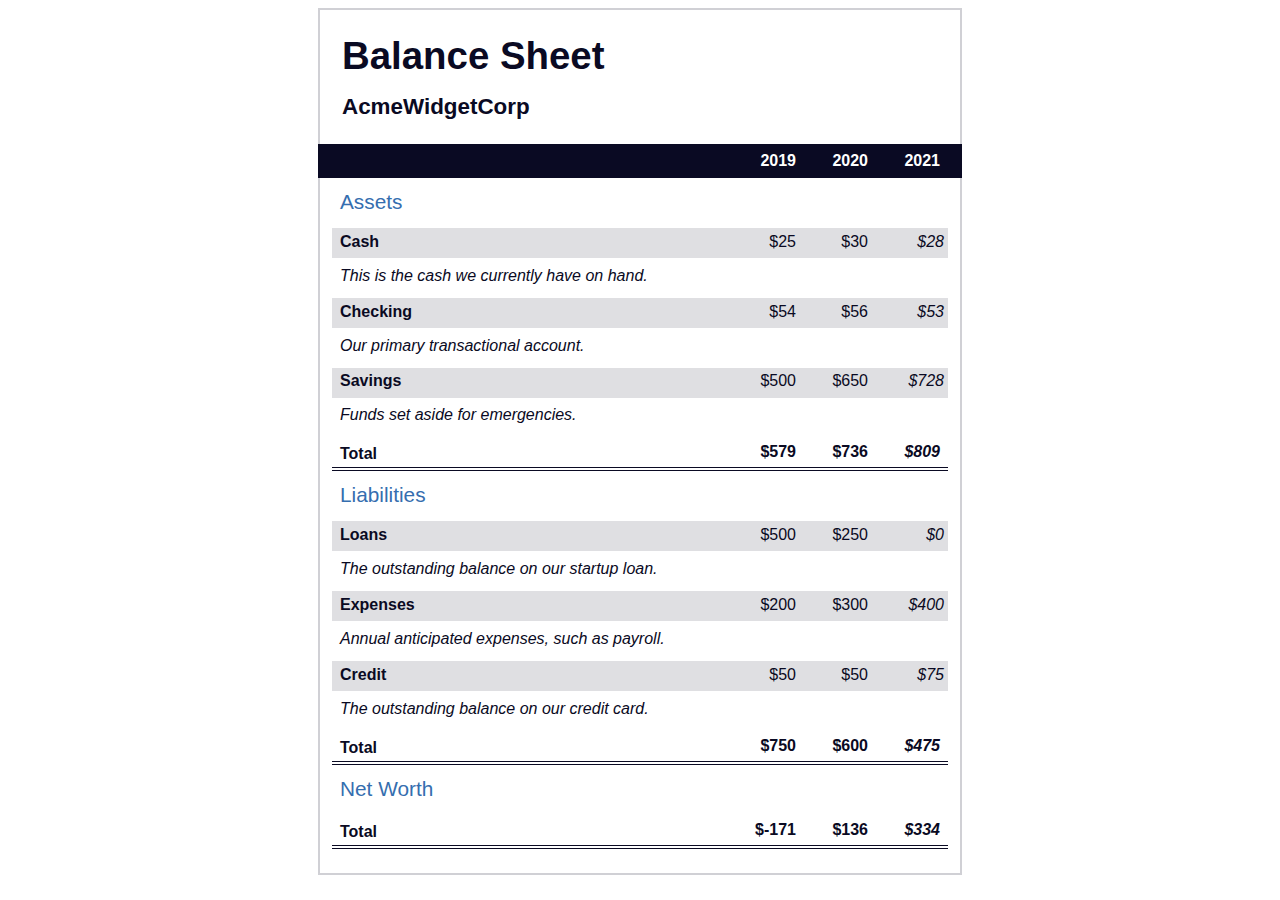
<file: Balance Sheet/index.html>
<!DOCTYPE html>
<html lang="en">
  <head>
    <meta charset="UTF-8">
    <meta name="viewport" content="width=device-width, initial-scale=1.0">
    <title>Balance Sheet</title>
    <link rel="stylesheet" href="./styles.css">
  </head>
  <body>
    <main>
      <section>
        <h1>
          <span class="flex">
            <span>AcmeWidgetCorp</span>
            <span>Balance Sheet</span>
          </span>
        </h1>
        <div id="years" aria-hidden="true">
          <span class="year">2019</span>
          <span class="year">2020</span>
          <span class="year">2021</span>
        </div>
        <div class="table-wrap">
          <table>
            <caption>Assets</caption>
            <thead>
              <tr>
                <td></td>
                <th><span class="sr-only year">2019</span></th>
                <th><span class="sr-only year">2020</span></th>
                <th class="current"><span class="sr-only year">2021</span></th>
              </tr>
            </thead>
            <tbody>
              <tr class="data">
                <th>Cash <span class="description">This is the cash we currently have on hand.</span></th>
                <td>$25</td>
                <td>$30</td>
                <td class="current">$28</td>
              </tr>
              <tr class="data">
                <th>Checking <span class="description">Our primary transactional account.</span></th>
                <td>$54</td>
                <td>$56</td>
                <td class="current">$53</td>
              </tr>
              <tr class="data">
                <th>Savings <span class="description">Funds set aside for emergencies.</span></th>
                <td>$500</td>
                <td>$650</td>
                <td class="current">$728</td>
              </tr>
              <tr class="total">
                <th>Total <span class="sr-only">Assets</span></th>
                <td>$579</td>
                <td>$736</td>
                <td class="current">$809</td>
              </tr>
            </tbody>
          </table>
          <table>
            <caption>Liabilities</caption>
            <thead>
              <tr>
              <td></td>
              <th><span class="sr-only">2019</span></th>
              <th><span class="sr-only">2020</span></th>
              <th><span class="sr-only">2021</span></th>
              </tr>
            </thead>
            <tbody>
              <tr class="data">
                <th>Loans <span class="description">The outstanding balance on our startup loan.</span></th>
                <td>$500</td>
                <td>$250</td>
                <td class="current">$0</td>
              </tr>
              <tr class="data">
                <th>Expenses <span class="description">Annual anticipated expenses, such as payroll.</span></th>
                <td>$200</td>
                <td>$300</td>
                <td class="current">$400</td>
              </tr>
              <tr class="data">
                <th>Credit <span class="description">The outstanding balance on our credit card.</span></th>
                <td>$50</td>
                <td>$50</td>
                <td class="current">$75</td>
              </tr>
              <tr class="total">
                <th>Total <span class="sr-only">Liabilities</span></th>
                <td>$750</td>
                <td>$600</td>
                <td class="current">$475</td>
              </tr>
            </tbody>
          </table>
          <table>
            <caption>Net Worth</caption>
            <thead>
              <tr>
              <td></td>
              <th><span class="sr-only">2019</span></th>
              <th><span class="sr-only">2020</span></th>
              <th><span class="sr-only">2021</span></th>
              </tr>
            </thead>
            <tbody>
              <tr class="total">
                <th>Total <span class="sr-only">Net Worth</span></th>
                <td>$-171</td>
                <td>$136</td>
                <td class="current">$334</td>
              </tr>
            </tbody>
          </table>
        </div>
      </section>
    </main>
  </body>
</html>
</file>
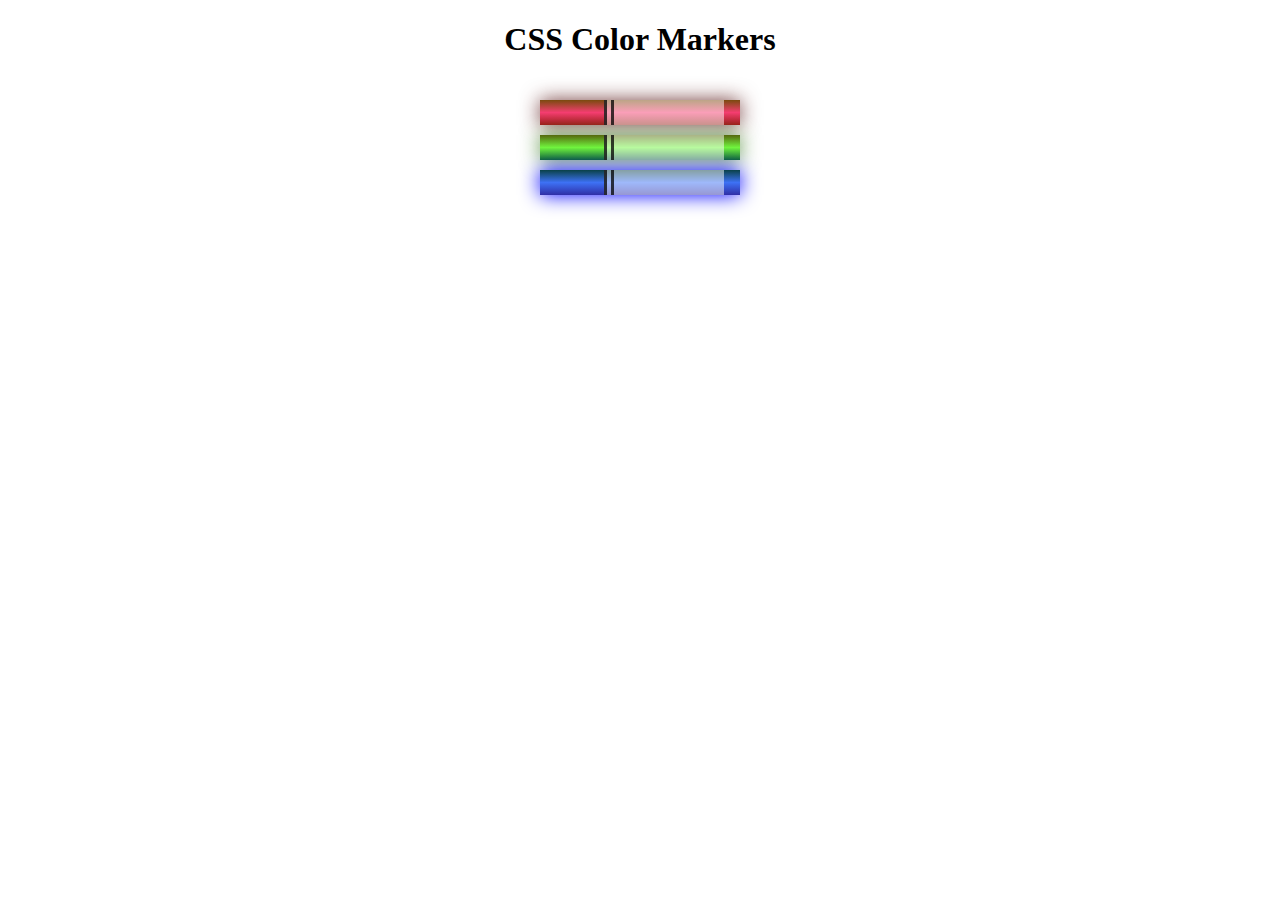
<file: Colored Marksers/index.html>
<!DOCTYPE html>
<html lang="en">
  <head>
    <meta charset="utf-8">
    <meta name="viewport" content="width=device-width, initial-scale=1.0">
    <title>Colored Markers</title>
    <link rel="stylesheet" href="styles.css">
  </head>
  <body>
    <h1>CSS Color Markers</h1>
    <div class="container">
      <div class="marker red">
        <div class="cap"></div>
        <div class="sleeve"></div>
      </div>
      <div class="marker green">
        <div class="cap"></div>
        <div class="sleeve"></div>
      </div>
      <div class="marker blue">
        <div class="cap"></div>
        <div class="sleeve"></div>
      </div>
    </div>
  </body>
</html>
</file>
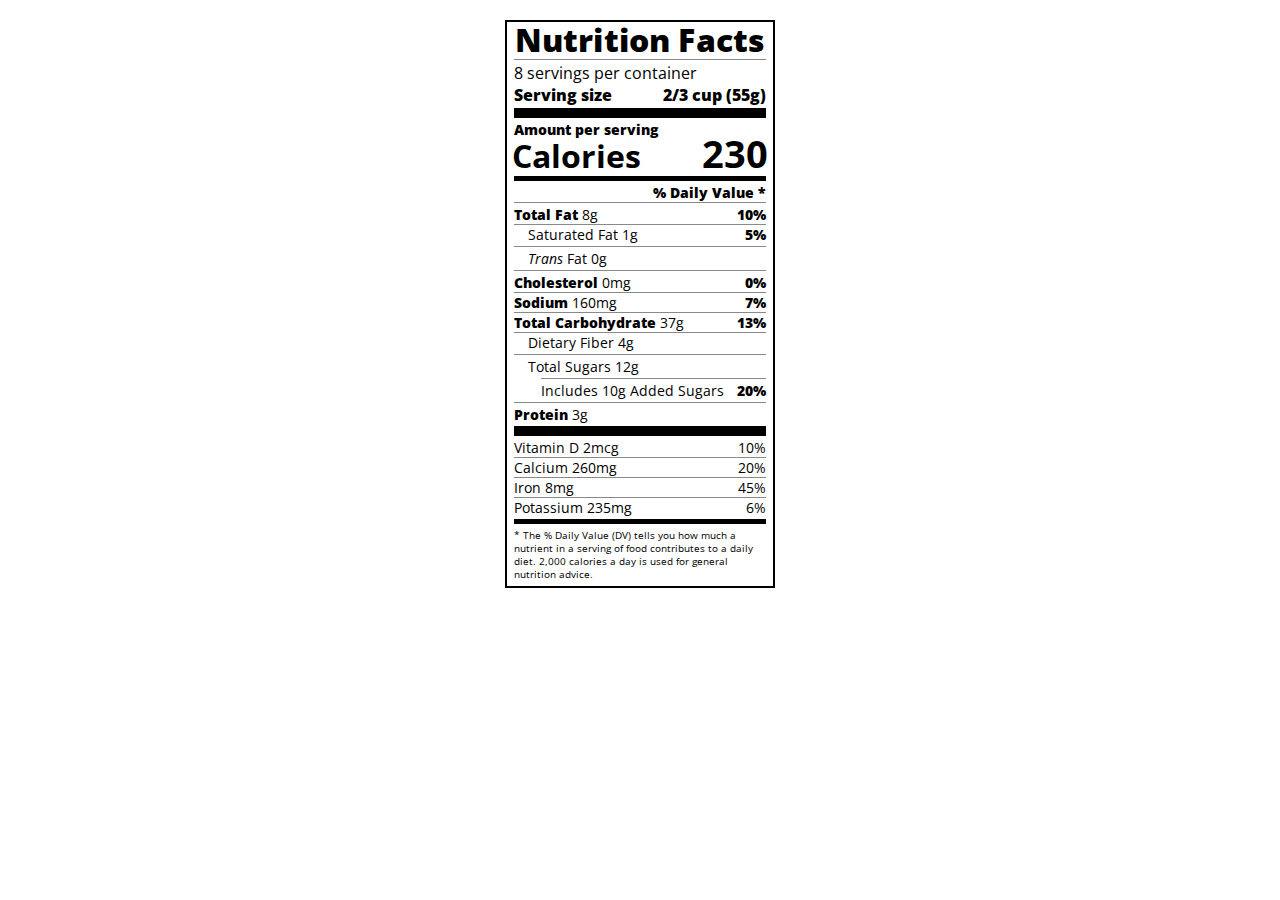
<file: Nutrition Label/index.html>
<!DOCTYPE html>
<html lang="en">
  <head>
    <meta charset="UTF-8">
    <title>Nutrition Label</title>
    <link href="https://fonts.googleapis.com/css?family=Open+Sans:400,700,800" rel="stylesheet">
    <link href="./styles.css" rel="stylesheet">
  </head>
  <body>
    <div class="label">
      <header>
        <h1 class="bold">Nutrition Facts</h1>
        <div class="divider"></div>
        <p>8 servings per container</p>
        <p class="bold">Serving size <span class="right">2/3 cup (55g)</span></p>
      </header>
      <div class="divider lg"></div>
      <div class="calories-info">
        <p class="bold sm-text">Amount per serving</p>
        <h1>Calories <span class="right">230</span></h1>
      </div>
      <div class="divider md"></div>
      <div class="daily-value sm-text">
        <p class="right bold no-divider">% Daily Value *</p>
        <div class="divider"></div>
        <p><span class="bold">Total Fat</span> 8g <span class="bold right">10%</span></p>
        <p class="indent no-divider">Saturated Fat 1g <span class="bold right">5%</span></p>
        <div class="divider"></div>
        <p class="indent no-divider"><i>Trans</i> Fat 0g</p>
        <div class="divider"></div>
        <p><span class="bold">Cholesterol</span> 0mg <span class="right bold">0%</span></p>
        <p><span class="bold">Sodium</span> 160mg <span class="right bold">7%</span></p>
        <p><span class="bold">Total Carbohydrate</span> 37g <span class="right bold">13%</span></p>
        <p class="indent no-divider">Dietary Fiber 4g</p>
        <div class="divider"></div>
        <p class="indent no-divider">Total Sugars 12g</p>
        <div class="divider dbl-indent"></div>
        <p class="dbl-indent no-divider">Includes 10g Added Sugars <span class="right bold">20%</span>
        <div class="divider"></div>
        <p class="no-divider"><span class="bold">Protein</span> 3g</p>
        <div class="divider lg"></div>
        <p>Vitamin D 2mcg <span class="right">10%</span></p>
        <p>Calcium 260mg <span class="right">20%</span></p>
        <p>Iron 8mg <span class="right">45%</span></p>
        <p class="no-divider">Potassium 235mg <span class="right">6%</span></p>
      </div>
      <div class="divider md"></div>
      <p class="note">* The % Daily Value (DV) tells you how much a nutrient in a serving of food contributes to a daily diet. 2,000 calories a day is used for general nutrition advice.</p>
    </div>
  </body>
</html>
</file>
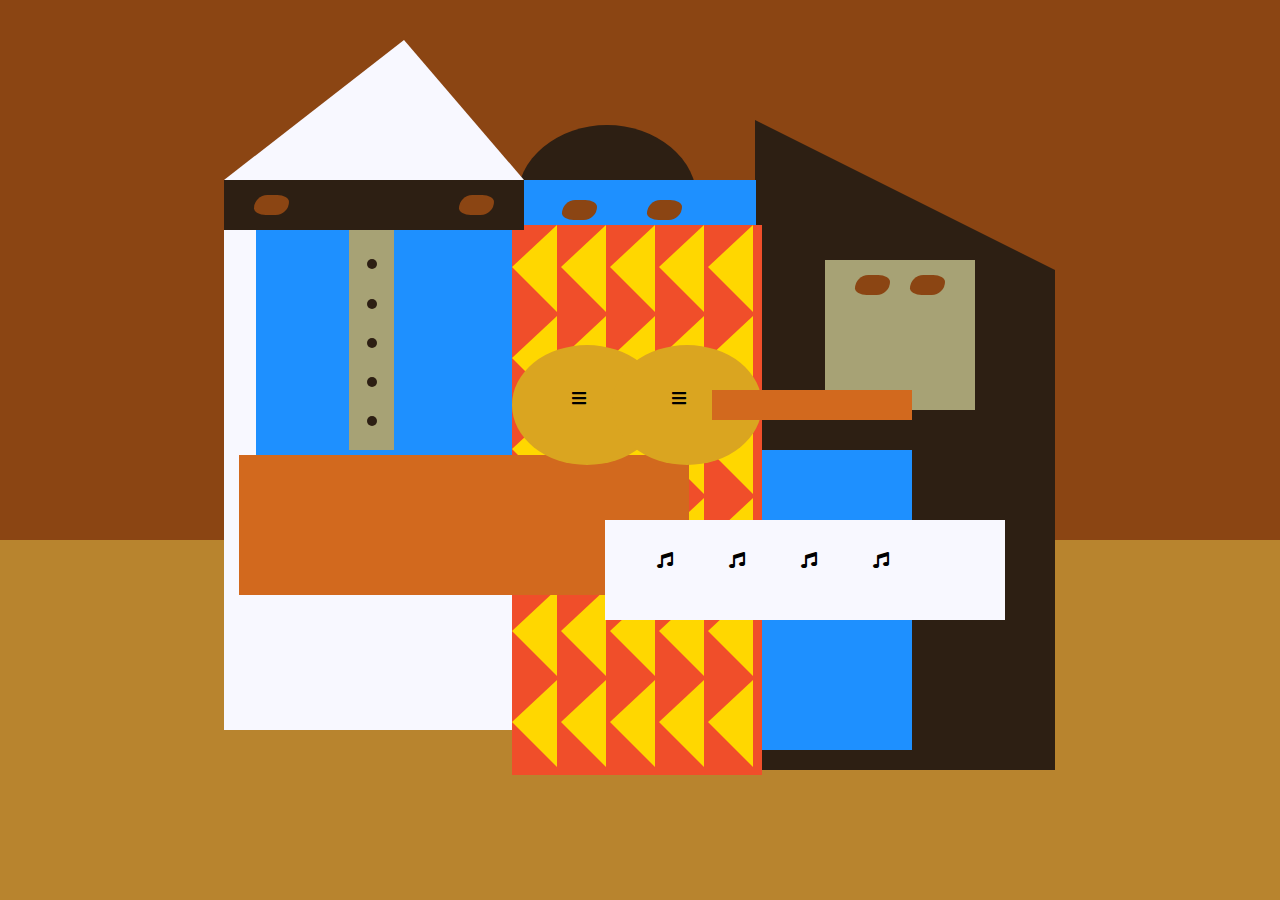
<file: Picasso Painting/index.html>
<!DOCTYPE html>
<html lang="en">
  <head>
    <meta charset="utf-8">
    <title>Picasso Painting</title>
    <link rel="stylesheet" href="./styles.css" />
    <link rel="stylesheet" href="https://use.fontawesome.com/releases/v5.8.2/css/all.css">
  </head>
  <body>
    <div id="back-wall"></div>
    <div class="characters">
      <div id="offwhite-character">
        <div id="white-hat"></div>
        <div id="black-mask">
          <div class="eyes left"></div>
          <div class="eyes right"></div>
        </div>
        <div id="gray-instrument">
          <div class="black-dot"></div>
          <div class="black-dot"></div>
          <div class="black-dot"></div>
          <div class="black-dot"></div>
          <div class="black-dot"></div>
        </div>
        <div id="tan-table"></div>
      </div>
      <div id="black-character">
        <div id="black-hat"></div>
        <div id="gray-mask">
          <div class="eyes left"></div>
          <div class="eyes right"></div>
        </div>
        <div id="white-paper">
          <i class="fas fa-music"></i>
          <i class="fas fa-music"></i>
          <i class="fas fa-music"></i>
          <i class="fas fa-music"></i>
        </div>
      </div>
      <div class="blue" id="blue-left"></div>
      <div class="blue" id="blue-right"></div>
      <div id="orange-character">
        <div id="black-round-hat"></div>
        <div id="eyes-div">
          <div class="eyes left"></div>
          <div class="eyes right"></div>
        </div>
        <div id="triangles">
          <div class="triangle"></div>
          <div class="triangle"></div>
          <div class="triangle"></div>
          <div class="triangle"></div>
          <div class="triangle"></div>
          <div class="triangle"></div>
          <div class="triangle"></div>
          <div class="triangle"></div>
          <div class="triangle"></div>
          <div class="triangle"></div>
          <div class="triangle"></div>
          <div class="triangle"></div>
          <div class="triangle"></div>
          <div class="triangle"></div>
          <div class="triangle"></div>
          <div class="triangle"></div>
          <div class="triangle"></div>
          <div class="triangle"></div>
          <div class="triangle"></div>
          <div class="triangle"></div>
          <div class="triangle"></div>
          <div class="triangle"></div>
          <div class="triangle"></div>
          <div class="triangle"></div>
          <div class="triangle"></div>
          <div class="triangle"></div>
          <div class="triangle"></div>
          <div class="triangle"></div>
          <div class="triangle"></div>
          <div class="triangle"></div>
        </div>
        <div id="guitar">
          <div class="guitar" id="guitar-left">
            <i class="fas fa-bars"></i>
          </div>
          <div class="guitar" id="guitar-right">
            <i class="fas fa-bars"></i>
          </div>
          <div id="guitar-neck"></div>
        </div>
      </div>
    </div>
  </body>
</html>
</file>
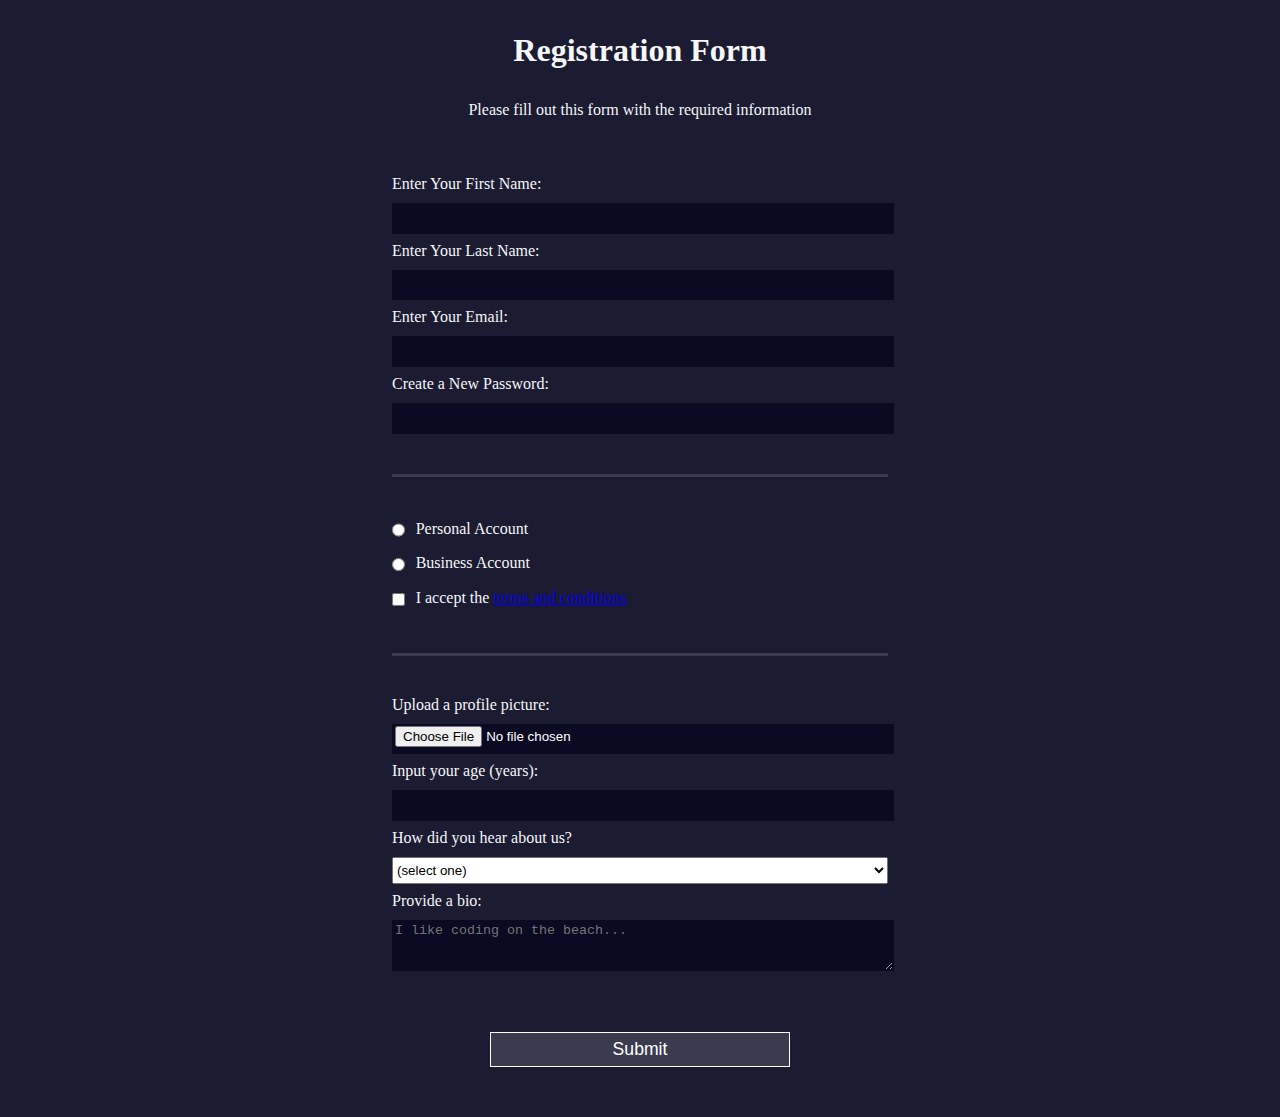
<file: Registration Form/index.html>
<!DOCTYPE html>
<html lang="en">
  <head>
    <meta charset="UTF-8">
    <title>Registration Form</title>
    <link rel="stylesheet" href="styles.css" />
  </head>
  <body>
    <h1>Registration Form</h1>
    <p>Please fill out this form with the required information</p>
    <form method="post" action='https://register-demo.freecodecamp.org'>
      <fieldset>
        <label for="first-name">Enter Your First Name: <input id="first-name" name="first-name" type="text" required /></label>
        <label for="last-name">Enter Your Last Name: <input id="last-name" name="last-name" type="text" required /></label>
        <label for="email">Enter Your Email: <input id="email" name="email" type="email" required /></label>
        <label for="new-password">Create a New Password: <input id="new-password" name="new-password" type="password" pattern="[a-z0-5]{8,}" required /></label>
      </fieldset>
      <fieldset>
        <label for="personal-account"><input id="personal-account" type="radio" name="account-type" class="inline" /> Personal Account</label>
        <label for="business-account"><input id="business-account" type="radio" name="account-type" class="inline" /> Business Account</label>
        <label for="terms-and-conditions" name="terms-and-conditions">
          <input id="terms-and-conditions" type="checkbox" required name="terms-and-conditions" class="inline" /> I accept the <a href="https://www.freecodecamp.org/news/terms-of-service/">terms and conditions</a>
        </label>
      </fieldset>
      <fieldset>
        <label for="profile-picture">Upload a profile picture: <input id="profile-picture" type="file" name="file" /></label>
        <label for="age">Input your age (years): <input id="age" type="number" name="age" min="13" max="120" /></label>
        <label for="referrer">How did you hear about us?
          <select id="referrer" name="referrer">
            <option value="">(select one)</option>
            <option value="1">freeCodeCamp News</option>
            <option value="2">freeCodeCamp YouTube Channel</option>
            <option value="3">freeCodeCamp Forum</option>
            <option value="4">Other</option>
          </select>
        </label>
        <label for="bio">Provide a bio:
          <textarea id="bio" name="bio" rows="3" cols="30" placeholder="I like coding on the beach..."></textarea>
        </label>
      </fieldset>
      <input type="submit" value="Submit" />
    </form>
  </body>
</html>
</file>
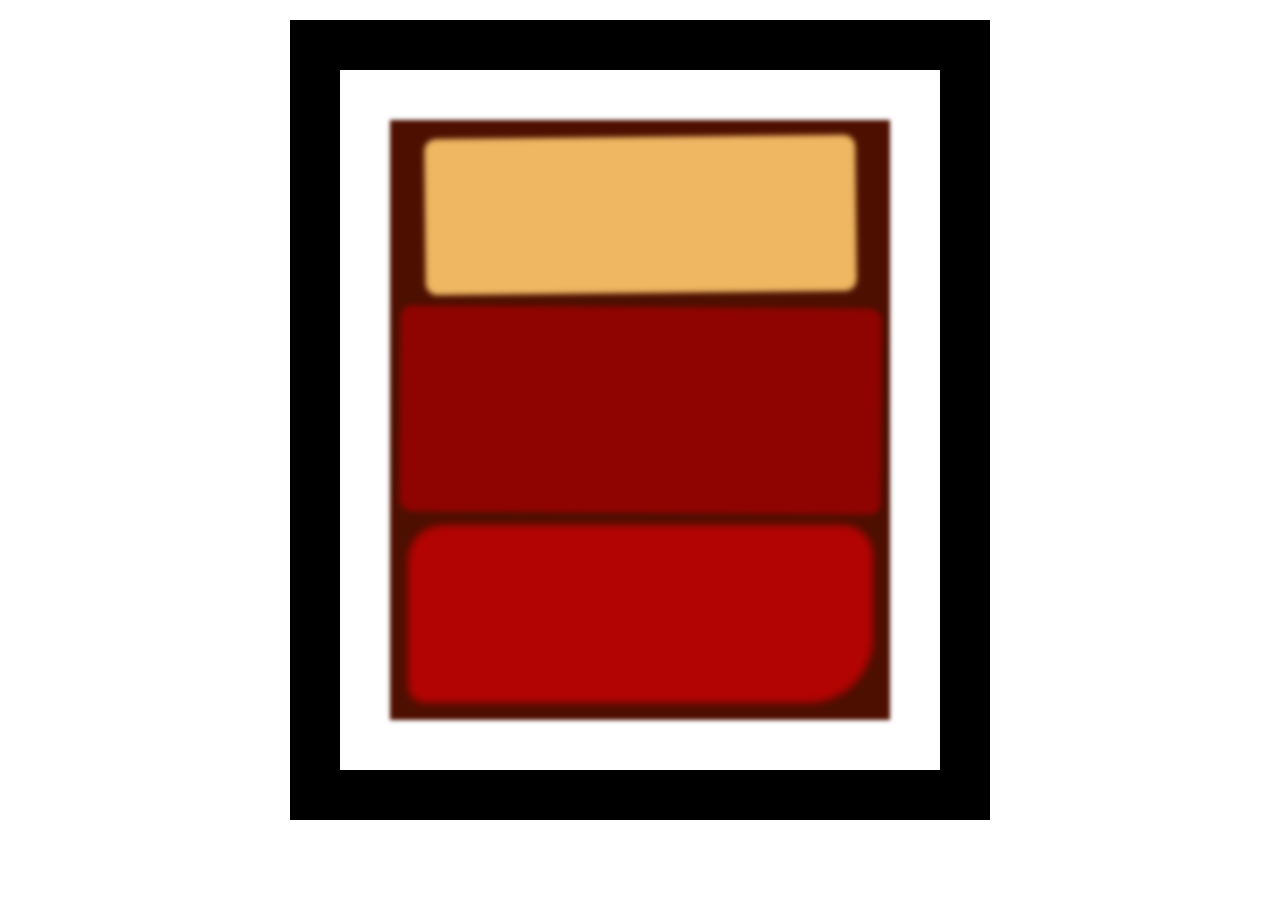
<file: Rothko Painting/index.html>
<!DOCTYPE html>
<html lang="en">
  <head>
    <meta charset="UTF-8">
    <title>Rothko Painting</title>
    <link href="./styles.css" rel="stylesheet">
  </head>
  <body>
    <div class="frame">
      <div class="canvas">
        <div class="one"></div>
        <div class="two"></div>
        <div class="three"></div>
      </div>
    </div>
  </body>
</html>
</file>
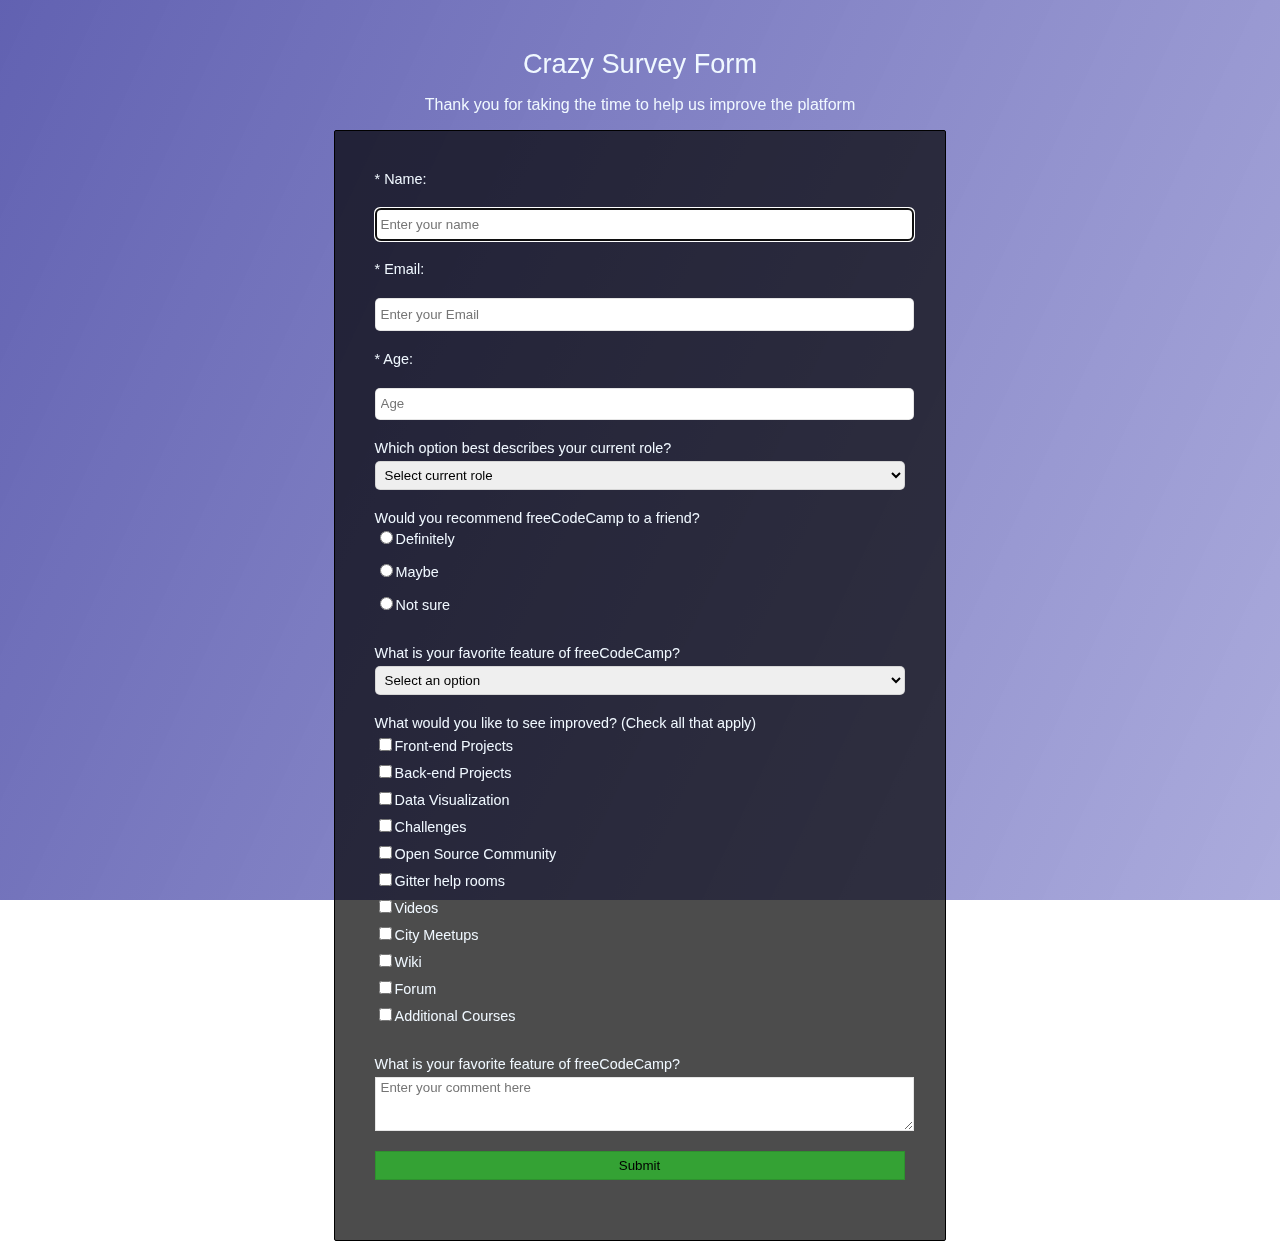
<file: Cirtification Projects/Survay Form/index.html>
<!DOCTYPE html>
<html lang="en">

<head>
    <meta charset="UTF-8">
    <meta http-equiv="X-UA-Compatible" content="IE=edge">
    <meta name="viewport" content="width=device-width, initial-scale=1.0">
    <title>Signup page</title>
    <link rel="stylesheet" href="styles.css">

</head>

<body>
    <section class="body">
        <h1 id="title">Crazy Survey Form</h1>
        <p id="description">Thank you for taking the time to help us improve the platform</p>

        <form id="survey-form" target="" method="post">
            <div class="form">
                <div class="input">
                    <label id="name-label" for="name">* Name: </label>
                    <input autofocus type="text" name="name" id="name" class="input-field" placeholder="Enter your name" required>
                </div>

                <div class="input">
                    <label id="email-label" for="name">* Email: </label>
<input type="email" name="email" id="email" class="input-field" required placeholder="Enter your Email">                </div>

                <div class="input">
                    <label id="number-label" for="age">* Age: </label>
                    <input type="number" name="age" id="number" min="1" max="125" class="input-field" placeholder="Age">
                </div>

                <div class="select">
                    <lable for="input-sel" id="label">Which option best describes your current role?</lable><br>
                    <select for="input-sel" id="dropdown">
                        <option name="input-sel" value="Select current role">Select current role</option>
                        <option name="input-seclect" value="Student">Student</option>
                        <option name="input-seclect" value="Full time job">Full time job</option>
                        <option name="input-seclect" value="Full time learner">Full time learner</option>
                        <option name="input-seclect" value="Prefer not to say">Prefer not to say</option>
                        <option name="input-seclect" value="other">other</option>
                    </select>
                </div>

                <div>
                    <lable for="input-radio" for="input-radio">Would you recommend freeCodeCamp to a friend?<br>
                        <input type="radio" name="input-radio" value="Definitely">Definitely</input><br>
                        <input type="radio" name="input-radio" value="Maybe">Maybe</input><br>
                        <input type="radio" name="input-radio" value="Not sure">Not sure</input>
                    </lable>
                </div>

                <div class="select">
                    <lable for="input-sel">What is your favorite feature of freeCodeCamp?</lable><br>
                    <select for="input-sel" id="dropdown">
                        <option name="input-sect" value="Select an option">Select an option</option>
                        <option name="input-sect" value="Challenges">Challenges</option>
                        <option name="input-sect" value="projects">projects</option>
                        <option name="input-sect" value="community">community</option>
                        <option name="input-sect" value="open source">open source</option>
                    </select>
                </div>


                <div>
                    <lable for="input-check">What would you like to see improved? (Check all that apply)<br>
                        <input type="checkbox" name="input-checkbox" value="Front-end Projects">Front-end Projects</input><br>
                        <input type="checkbox" name="input-checkbox" value="Back-end Projects">Back-end Projects</input><br>
                        <input type="checkbox" name="input-checkbox" value="Data Visualization">Data Visualization</input><br>
                        <input type="checkbox" name="input-checkbox" value="Challenges">Challenges</input><br>
                        <input type="checkbox" name="input-checkbox" value="Open Source Community">Open Source Community</input><br>
                        <input type="checkbox" name="input-checkbox" value="Gitter help rooms">Gitter help rooms</input><br>
                        <input type="checkbox" name="input-checkbox" value="Videos">Videos</input><br>
                        <input type="checkbox" name="input-checkbox" value="City Meetups">City Meetups</input><br>
                        <input type="checkbox" name="input-checkbox" value="Wiki">Wiki</input><br>
                        <input type="checkbox" name="input-checkbox" value="Forum">Forum</input><br>
                        <input type="checkbox" name="input-checkbox" value="Additional Courses" id="last">Additional Courses</input><br>
                    </lable>
                </div>

                <div>
                    <lable for="input-area">What is your favorite feature of freeCodeCamp?</lable>
                    <textarea name="input-area" id="input-area" cols="30" rows="10" placeholder="Enter your comment here"></textarea>
                </div>

                <a href="#">
                    <input class="submit" id="submit" type="submit">
                </a>
            </div>
        </form>
    </section>
</body>

</html>
</file>
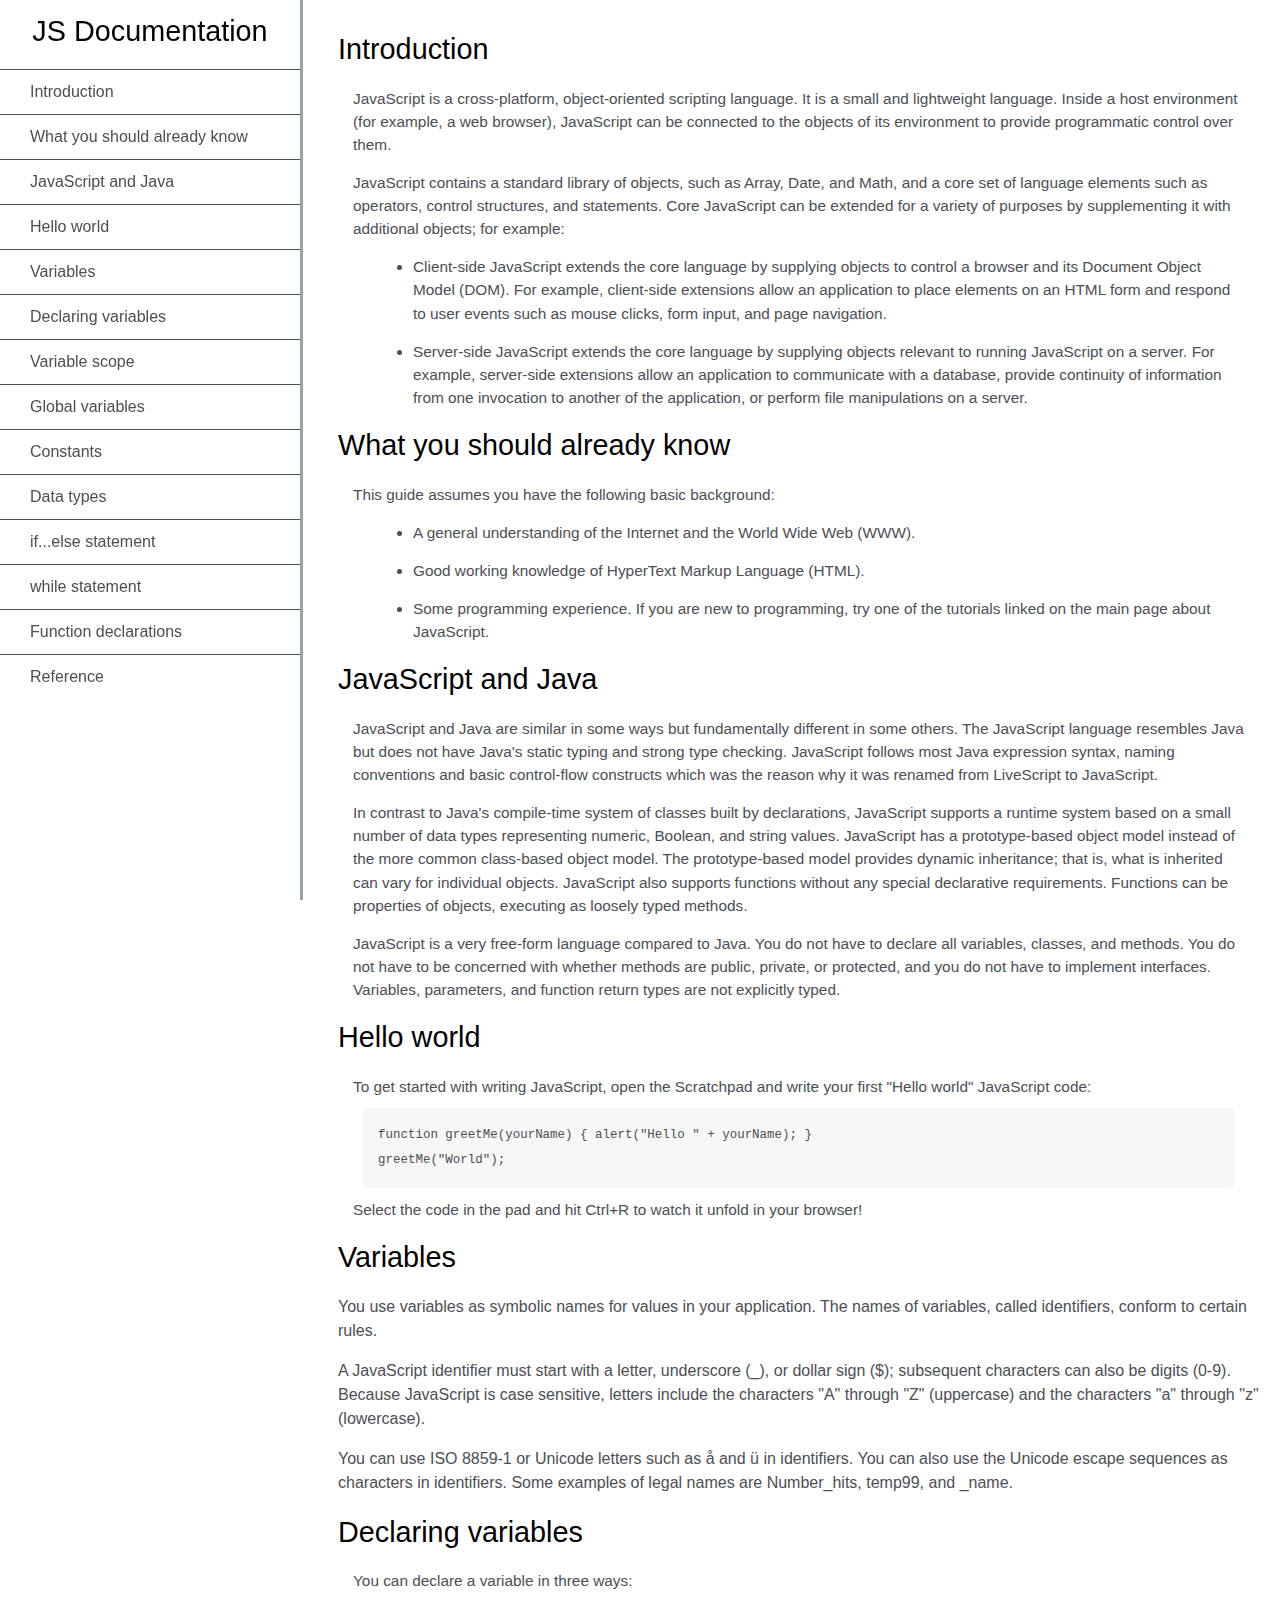
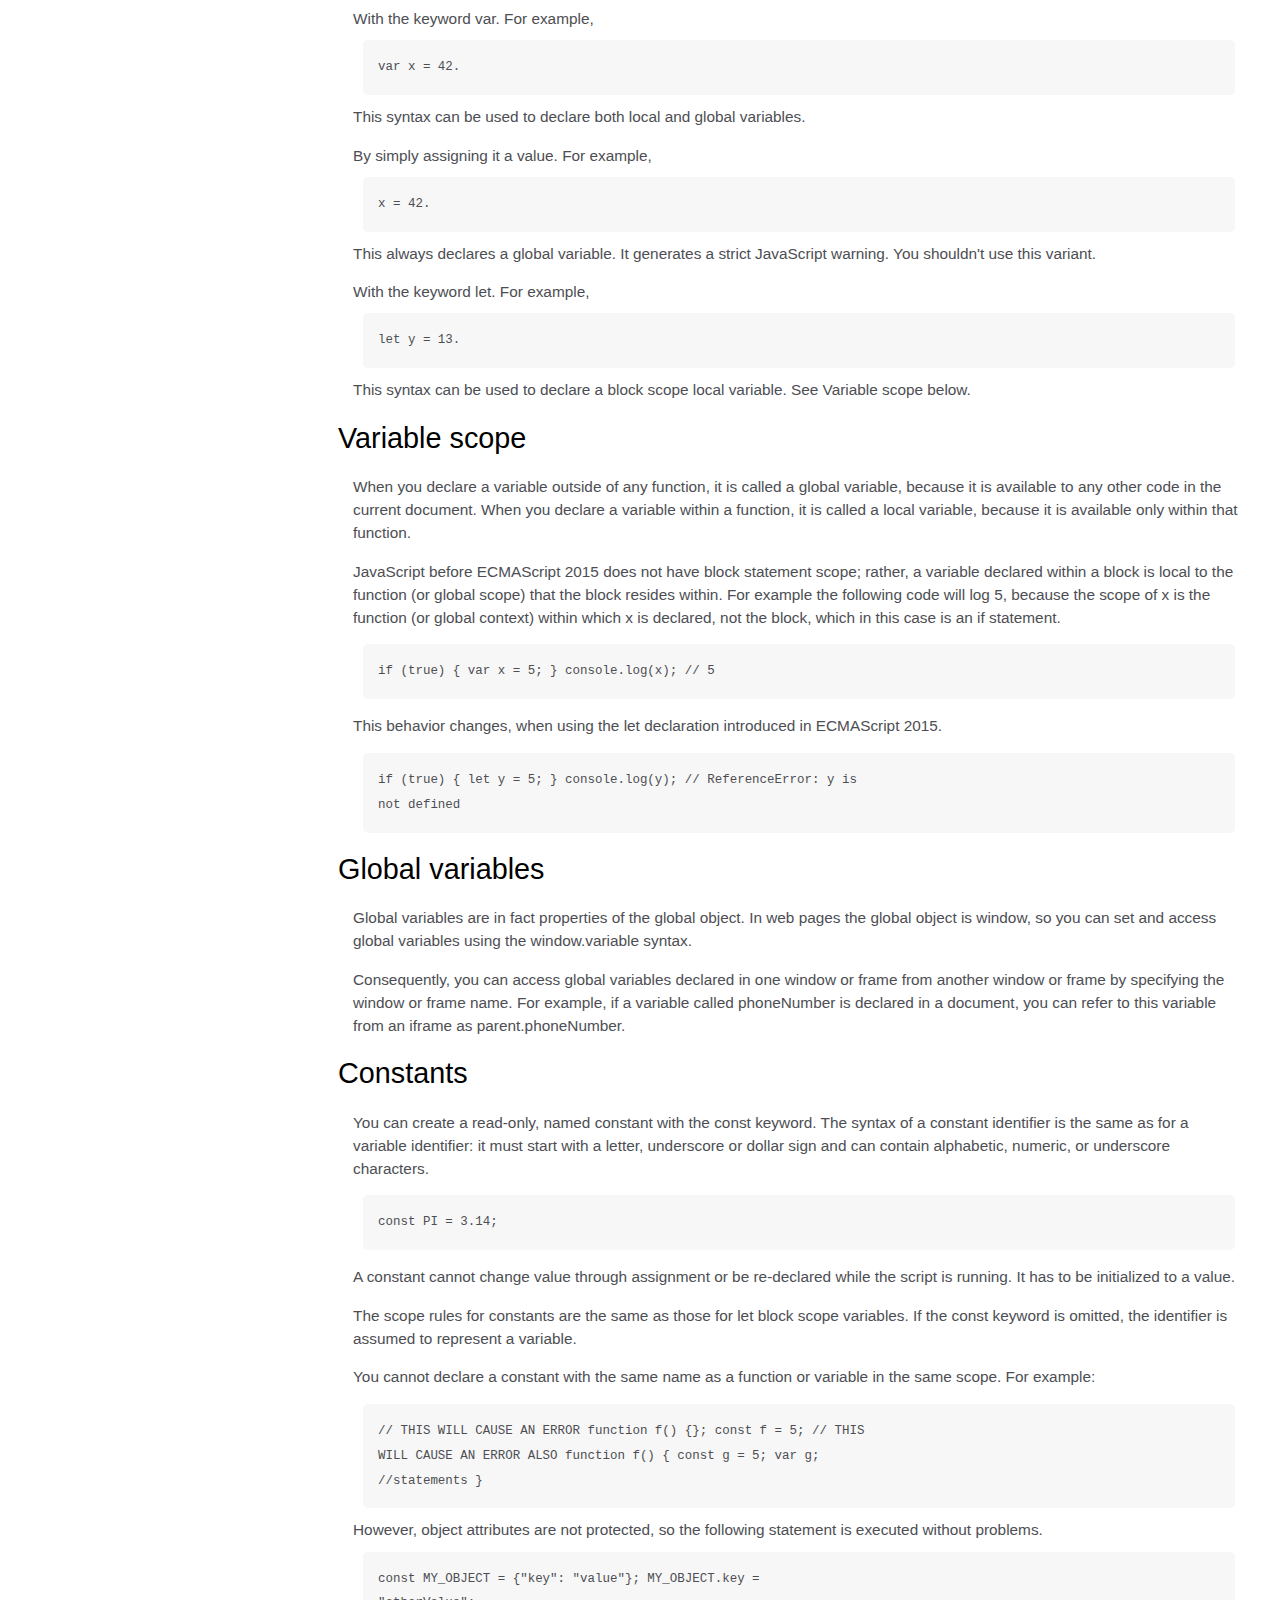
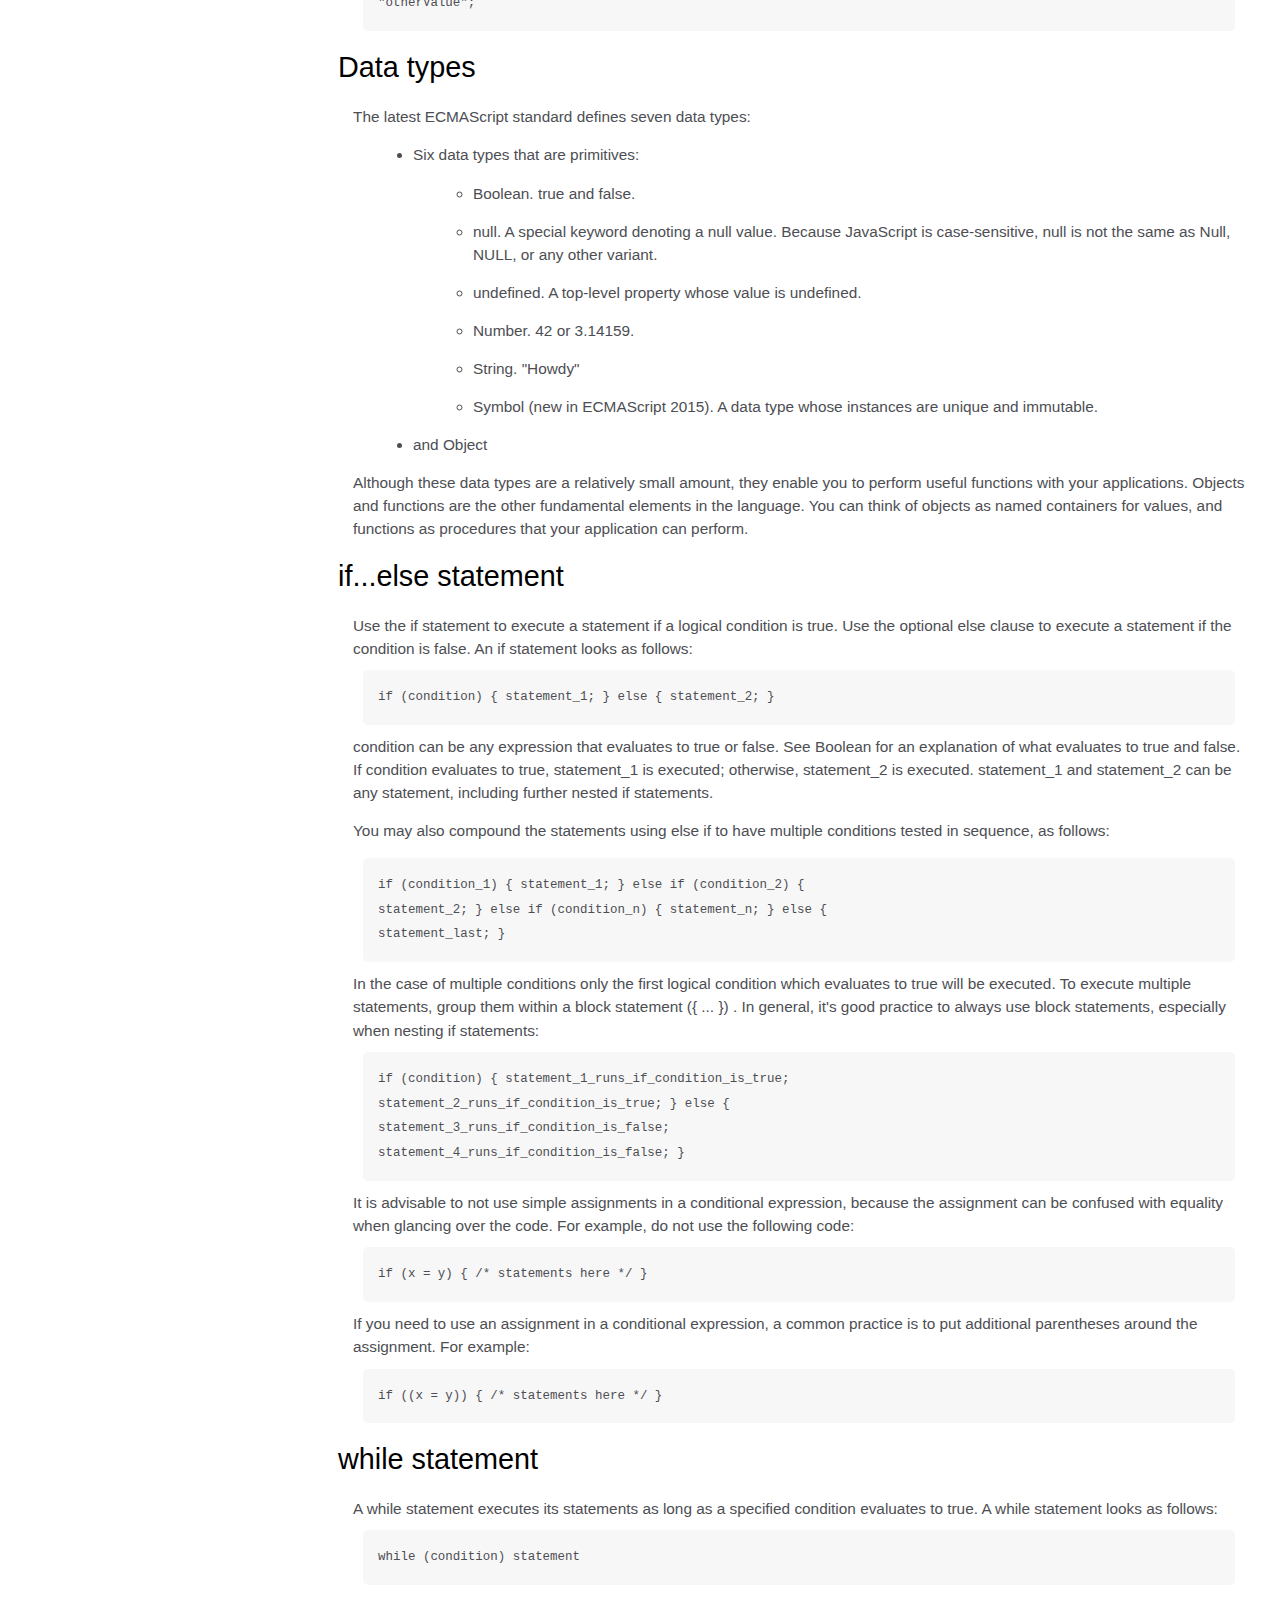
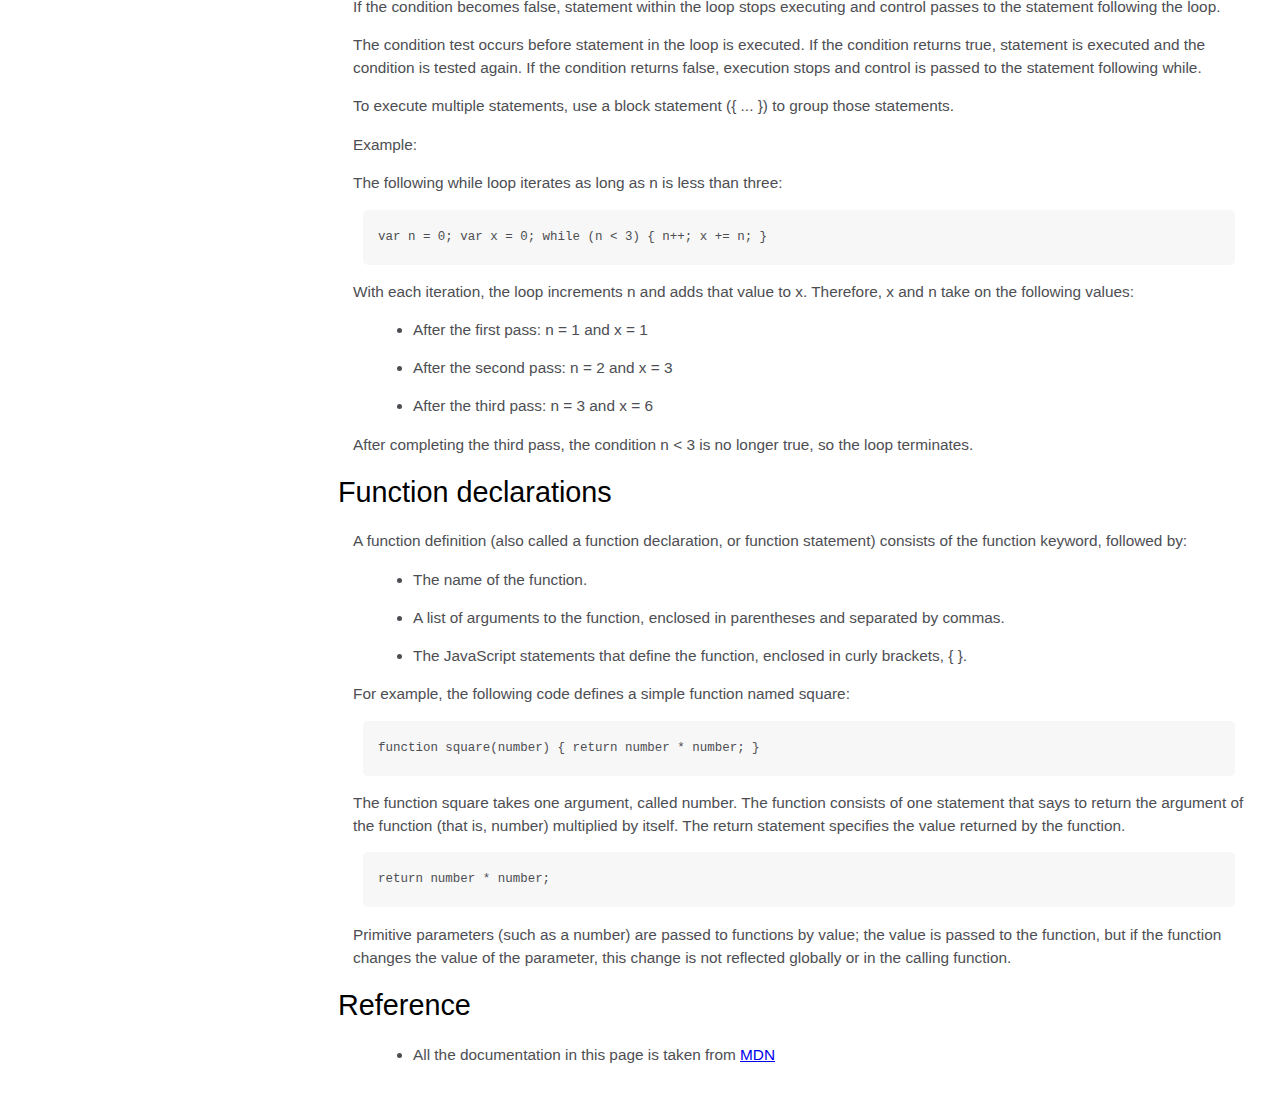
<file: Cirtification Projects/Technical Documentation Page/index.html>
<!DOCTYPE html>
<html>
  <head>
    <link rel="stylesheet" href="styles.css" />
  </head>
  <body>
    <nav id="navbar">
      <header>JS Documentation</header>
      <ul>
        <li><a class="nav-link" href="#Introduction">Introduction</a></li>
        <li>
          <a class="nav-link" href="#What_you_should_already_know"
            >What you should already know</a
          >
        </li>
        <li>
          <a class="nav-link" href="#JavaScript_and_Java"
            >JavaScript and Java</a
          >
        </li>
        <li><a class="nav-link" href="#Hello_world">Hello world</a></li>
        <li><a class="nav-link" href="#Variables">Variables</a></li>
        <li>
          <a class="nav-link" href="#Declaring_variables"
            >Declaring variables</a
          >
        </li>
        <li><a class="nav-link" href="#Variable_scope">Variable scope</a></li>
        <li>
          <a class="nav-link" href="#Global_variables">Global variables</a>
        </li>
        <li><a class="nav-link" href="#Constants">Constants</a></li>
        <li><a class="nav-link" href="#Data_types">Data types</a></li>
        <li>
          <a class="nav-link" href="#if...else_statement"
            >if...else statement</a
          >
        </li>
        <li><a class="nav-link" href="#while_statement">while statement</a></li>
        <li>
          <a class="nav-link" href="#Function_declarations"
            >Function declarations</a
          >
        </li>
        <li><a class="nav-link" href="#Reference">Reference</a></li>
      </ul>
    </nav>
    <main id="main-doc">
      <section class="main-section" id="Introduction">
        <header>Introduction</header>
        <article>
          <p>
            JavaScript is a cross-platform, object-oriented scripting language.
            It is a small and lightweight language. Inside a host environment
            (for example, a web browser), JavaScript can be connected to the
            objects of its environment to provide programmatic control over
            them.
          </p>

          <p>
            JavaScript contains a standard library of objects, such as Array,
            Date, and Math, and a core set of language elements such as
            operators, control structures, and statements. Core JavaScript can
            be extended for a variety of purposes by supplementing it with
            additional objects; for example:
          </p>
          <ul>
            <li>
              Client-side JavaScript extends the core language by supplying
              objects to control a browser and its Document Object Model (DOM).
              For example, client-side extensions allow an application to place
              elements on an HTML form and respond to user events such as mouse
              clicks, form input, and page navigation.
            </li>
            <li>
              Server-side JavaScript extends the core language by supplying
              objects relevant to running JavaScript on a server. For example,
              server-side extensions allow an application to communicate with a
              database, provide continuity of information from one invocation to
              another of the application, or perform file manipulations on a
              server.
            </li>
          </ul>
        </article>
      </section>
      <section class="main-section" id="What_you_should_already_know">
        <header>What you should already know</header>
        <article>
          <p>This guide assumes you have the following basic background:</p>

          <ul>
            <li>
              A general understanding of the Internet and the World Wide Web
              (WWW).
            </li>
            <li>Good working knowledge of HyperText Markup Language (HTML).</li>
            <li>
              Some programming experience. If you are new to programming, try
              one of the tutorials linked on the main page about JavaScript.
            </li>
          </ul>
        </article>
      </section>
      <section class="main-section" id="JavaScript_and_Java">
        <header>JavaScript and Java</header>
        <article>
          <p>
            JavaScript and Java are similar in some ways but fundamentally
            different in some others. The JavaScript language resembles Java but
            does not have Java's static typing and strong type checking.
            JavaScript follows most Java expression syntax, naming conventions
            and basic control-flow constructs which was the reason why it was
            renamed from LiveScript to JavaScript.
          </p>

          <p>
            In contrast to Java's compile-time system of classes built by
            declarations, JavaScript supports a runtime system based on a small
            number of data types representing numeric, Boolean, and string
            values. JavaScript has a prototype-based object model instead of the
            more common class-based object model. The prototype-based model
            provides dynamic inheritance; that is, what is inherited can vary
            for individual objects. JavaScript also supports functions without
            any special declarative requirements. Functions can be properties of
            objects, executing as loosely typed methods.
          </p>
          <p>
            JavaScript is a very free-form language compared to Java. You do not
            have to declare all variables, classes, and methods. You do not have
            to be concerned with whether methods are public, private, or
            protected, and you do not have to implement interfaces. Variables,
            parameters, and function return types are not explicitly typed.
          </p>
        </article>
      </section>
      <section class="main-section" id="Hello_world">
        <header>Hello world</header>
        <article>
          To get started with writing JavaScript, open the Scratchpad and write
          your first "Hello world" JavaScript code:
          <code
            >function greetMe(yourName) { alert("Hello " + yourName); }
            greetMe("World");
          </code>

          Select the code in the pad and hit Ctrl+R to watch it unfold in your
          browser!
        </article>
      </section>
      <section class="main-section" id="Variables">
        <header>Variables</header>
        <p>
          You use variables as symbolic names for values in your application.
          The names of variables, called identifiers, conform to certain rules.
        </p>
        <p>
          A JavaScript identifier must start with a letter, underscore (_), or
          dollar sign ($); subsequent characters can also be digits (0-9).
          Because JavaScript is case sensitive, letters include the characters
          "A" through "Z" (uppercase) and the characters "a" through "z"
          (lowercase).
        </p>
        <p>
          You can use ISO 8859-1 or Unicode letters such as å and ü in
          identifiers. You can also use the Unicode escape sequences as
          characters in identifiers. Some examples of legal names are
          Number_hits, temp99, and _name.
        </p>
      </section>
      <section class="main-section" id="Declaring_variables">
        <header>Declaring variables</header>
        <article>
          You can declare a variable in three ways:
          <p>
            With the keyword var. For example, <code>var x = 42.</code> This
            syntax can be used to declare both local and global variables.
          </p>
          <p>
            By simply assigning it a value. For example,
            <code>x = 42.</code> This always declares a global variable. It
            generates a strict JavaScript warning. You shouldn't use this
            variant.
          </p>
          <p>
            With the keyword let. For example,<code> let y = 13.</code> This
            syntax can be used to declare a block scope local variable. See
            Variable scope below.
          </p>
        </article>
      </section>
      <section class="main-section" id="Variable_scope">
        <header>Variable scope</header>
        <article>
          <p>
            When you declare a variable outside of any function, it is called a
            global variable, because it is available to any other code in the
            current document. When you declare a variable within a function, it
            is called a local variable, because it is available only within that
            function.
          </p>

          <p>
            JavaScript before ECMAScript 2015 does not have block statement
            scope; rather, a variable declared within a block is local to the
            function (or global scope) that the block resides within. For
            example the following code will log 5, because the scope of x is the
            function (or global context) within which x is declared, not the
            block, which in this case is an if statement.
          </p>
          <code>if (true) { var x = 5; } console.log(x); // 5</code>
          <p>
            This behavior changes, when using the let declaration introduced in
            ECMAScript 2015.
          </p>

          <code
            >if (true) { let y = 5; } console.log(y); // ReferenceError: y is
            not defined</code
          >
        </article>
      </section>
      <section class="main-section" id="Global_variables">
        <header>Global variables</header>
        <article>
          <p>
            Global variables are in fact properties of the global object. In web
            pages the global object is window, so you can set and access global
            variables using the window.variable syntax.
          </p>

          <p>
            Consequently, you can access global variables declared in one window
            or frame from another window or frame by specifying the window or
            frame name. For example, if a variable called phoneNumber is
            declared in a document, you can refer to this variable from an
            iframe as parent.phoneNumber.
          </p>
        </article>
      </section>
      <section class="main-section" id="Constants">
        <header>Constants</header>
        <article>
          <p>
            You can create a read-only, named constant with the const keyword.
            The syntax of a constant identifier is the same as for a variable
            identifier: it must start with a letter, underscore or dollar sign
            and can contain alphabetic, numeric, or underscore characters.
          </p>

          <code>const PI = 3.14;</code>
          <p>
            A constant cannot change value through assignment or be re-declared
            while the script is running. It has to be initialized to a value.
          </p>

          <p>
            The scope rules for constants are the same as those for let block
            scope variables. If the const keyword is omitted, the identifier is
            assumed to represent a variable.
          </p>

          <p>
            You cannot declare a constant with the same name as a function or
            variable in the same scope. For example:
          </p>

          <code
            >// THIS WILL CAUSE AN ERROR function f() {}; const f = 5; // THIS
            WILL CAUSE AN ERROR ALSO function f() { const g = 5; var g;
            //statements }</code
          >
          However, object attributes are not protected, so the following
          statement is executed without problems.
          <code
            >const MY_OBJECT = {"key": "value"}; MY_OBJECT.key =
            "otherValue";</code
          >
        </article>
      </section>
      <section class="main-section" id="Data_types">
        <header>Data types</header>
        <article>
          <p>The latest ECMAScript standard defines seven data types:</p>
          <ul>
            <li>
              <p>Six data types that are primitives:</p>
              <ul>
                <li>Boolean. true and false.</li>
                <li>
                  null. A special keyword denoting a null value. Because
                  JavaScript is case-sensitive, null is not the same as Null,
                  NULL, or any other variant.
                </li>
                <li>
                  undefined. A top-level property whose value is undefined.
                </li>
                <li>Number. 42 or 3.14159.</li>
                <li>String. "Howdy"</li>
                <li>
                  Symbol (new in ECMAScript 2015). A data type whose instances
                  are unique and immutable.
                </li>
              </ul>
            </li>

            <li>and Object</li>
          </ul>
          Although these data types are a relatively small amount, they enable
          you to perform useful functions with your applications. Objects and
          functions are the other fundamental elements in the language. You can
          think of objects as named containers for values, and functions as
          procedures that your application can perform.
        </article>
      </section>
      <section class="main-section" id="if...else_statement">
        <header>if...else statement</header>
        <article>
          Use the if statement to execute a statement if a logical condition is
          true. Use the optional else clause to execute a statement if the
          condition is false. An if statement looks as follows:

          <code>if (condition) { statement_1; } else { statement_2; }</code>
          condition can be any expression that evaluates to true or false. See
          Boolean for an explanation of what evaluates to true and false. If
          condition evaluates to true, statement_1 is executed; otherwise,
          statement_2 is executed. statement_1 and statement_2 can be any
          statement, including further nested if statements.
          <p>
            You may also compound the statements using else if to have multiple
            conditions tested in sequence, as follows:
          </p>
          <code
            >if (condition_1) { statement_1; } else if (condition_2) {
            statement_2; } else if (condition_n) { statement_n; } else {
            statement_last; }
          </code>
          In the case of multiple conditions only the first logical condition
          which evaluates to true will be executed. To execute multiple
          statements, group them within a block statement ({ ... }) . In
          general, it's good practice to always use block statements, especially
          when nesting if statements:

          <code
            >if (condition) { statement_1_runs_if_condition_is_true;
            statement_2_runs_if_condition_is_true; } else {
            statement_3_runs_if_condition_is_false;
            statement_4_runs_if_condition_is_false; }</code
          >
          It is advisable to not use simple assignments in a conditional
          expression, because the assignment can be confused with equality when
          glancing over the code. For example, do not use the following code:
          <code>if (x = y) { /* statements here */ }</code> If you need to use
          an assignment in a conditional expression, a common practice is to put
          additional parentheses around the assignment. For example:

          <code>if ((x = y)) { /* statements here */ }</code>
        </article>
      </section>
      <section class="main-section" id="while_statement">
        <header>while statement</header>
        <article>
          A while statement executes its statements as long as a specified
          condition evaluates to true. A while statement looks as follows:

          <code>while (condition) statement</code> If the condition becomes
          false, statement within the loop stops executing and control passes to
          the statement following the loop.

          <p>
            The condition test occurs before statement in the loop is executed.
            If the condition returns true, statement is executed and the
            condition is tested again. If the condition returns false, execution
            stops and control is passed to the statement following while.
          </p>

          <p>
            To execute multiple statements, use a block statement ({ ... }) to
            group those statements.
          </p>

          Example:

          <p>
            The following while loop iterates as long as n is less than three:
          </p>

          <code>var n = 0; var x = 0; while (n &lt; 3) { n++; x += n; }</code>
          <p>
            With each iteration, the loop increments n and adds that value to x.
            Therefore, x and n take on the following values:
          </p>

          <ul>
            <li>After the first pass: n = 1 and x = 1</li>
            <li>After the second pass: n = 2 and x = 3</li>
            <li>After the third pass: n = 3 and x = 6</li>
          </ul>
          <p>
            After completing the third pass, the condition n &lt; 3 is no longer
            true, so the loop terminates.
          </p>
        </article>
      </section>
      <section class="main-section" id="Function_declarations">
        <header>Function declarations</header>
        <article>
          A function definition (also called a function declaration, or function
          statement) consists of the function keyword, followed by:

          <ul>
            <li>The name of the function.</li>
            <li>
              A list of arguments to the function, enclosed in parentheses and
              separated by commas.
            </li>
            <li>
              The JavaScript statements that define the function, enclosed in
              curly brackets, { }.
            </li>
          </ul>
          <p>
            For example, the following code defines a simple function named
            square:
          </p>

          <code>function square(number) { return number * number; }</code>
          <p>
            The function square takes one argument, called number. The function
            consists of one statement that says to return the argument of the
            function (that is, number) multiplied by itself. The return
            statement specifies the value returned by the function.
          </p>
          <code>return number * number;</code>
          <p>
            Primitive parameters (such as a number) are passed to functions by
            value; the value is passed to the function, but if the function
            changes the value of the parameter, this change is not reflected
            globally or in the calling function.
          </p>
        </article>
      </section>
      <section class="main-section" id="Reference">
        <header>Reference</header>
        <article>
          <ul>
            <li>
              All the documentation in this page is taken from
              <a
                href="https://developer.mozilla.org/en-US/docs/Web/JavaScript/Guide"
                target="_blank"
                >MDN</a
              >
            </li>
          </ul>
        </article>
      </section>
    </main>
  </body>
</html>
</file>
<file: Balance Sheet/styles.css>
span[class~="sr-only"] {
    border: 0 !important;
    clip: rect(1px, 1px, 1px, 1px) !important;
    clip-path: inset(50%) !important;
    -webkit-clip-path: inset(50%) !important;
    height: 1px !important;
    width: 1px !important;
    position: absolute !important;
    overflow: hidden !important;
    white-space: nowrap !important;
    padding: 0 !important;
    margin: -1px !important;
  }
  
  html {
    box-sizing: border-box;
  }
  
  body {
    font-family: sans-serif;
    color: #0a0a23;
  }
  
  h1 {
    max-width: 37.25rem;
    margin: 0 auto;
    padding: 1.5rem 1.25rem;
  }
  
  h1 .flex {
    display: flex;
    flex-direction: column-reverse;
    gap: 1rem;
  }
  
  h1 .flex span:first-of-type {
    font-size: 0.7em;
  }
  
  h1 .flex span:last-of-type {
    font-size: 1.2em;
  }
  
  section {
    max-width: 40rem;
    margin: 0 auto;
    border: 2px solid #d0d0d5;
  }
  
  #years {
    display: flex;
    justify-content: flex-end;
    position: sticky;
    top: 0;
    background: #0a0a23;
    color: #fff;
    z-index: 999;
    padding: 0.5rem calc(1.25rem + 2px) 0.5rem 0;
    margin: 0 -2px;
  }
  
  #years span[class] {
    font-weight: bold;
    width: 4.5rem;
    text-align: right;
  }
  
  .table-wrap {
    padding: 0 0.75rem 1.5rem 0.75rem;
  }
  
  table {
    border-collapse: collapse;
    border: 0;
    width: 100%;
    position: relative;
    margin-top: 3rem;
  }
  
  table caption {
    color: #356eaf;
    font-size: 1.3em;
    font-weight: normal;
    position: absolute;
    top: -2.25rem;
    left: 0.5rem;
  }
  
  tbody td {
    width: 100vw;
    min-width: 4rem;
    max-width: 4rem;
  }
  
  tbody th {
    width: calc(100% - 12rem);
  }
  
  tr[class="total"] {
    border-bottom: 4px double #0a0a23;
    font-weight: bold;
  }
  
  tr[class="total"] th {
    text-align: left;
    padding: 0.5rem 0 0.25rem 0.5rem;
  }
  
  tr.total td {
    text-align: right;
    padding: 0 0.25rem;
  }
  
  tr.total td:nth-of-type(3) {
    padding-right: 0.5rem;
  }
  
  tr.total:hover {
    background-color: #99c9ff;
  }
  
  td.current {
    font-style: italic;
  }
  
  tr.data {
    background-image: linear-gradient(to bottom, #dfdfe2 1.845rem, white 1.845rem);
  }
  
  tr.data th {
    text-align: left;
    padding-top: 0.3rem;
    padding-left: 0.5rem;
  }
  
  tr.data th .description {
    display: block;
    font-weight: normal;
    font-style: italic;
    padding: 1rem 0 0.75rem;
    margin-right: -13.5rem;
  }
  
  tr.data td {
    vertical-align: top;
    padding: 0.3rem 0.25rem 0;
    text-align: right;
  }
</file>
<file: Colored Marksers/styles.css>
h1 {
    text-align: center;
  }
  
  .container {
    background-color: rgb(255, 255, 255);
    padding: 10px 0;
  }
  
  .marker {
    width: 200px;
    height: 25px;
    margin: 10px auto;
  }
  
  .cap {
    width: 60px;
    height: 25px;
  }
  
  .sleeve {
    width: 110px;
    height: 25px;
    background-color: rgba(255, 255, 255, 0.5);
    border-left: 10px double rgba(0, 0, 0, 0.75);
  }
  
  .cap, .sleeve {
    display: inline-block;
  }
  
  .red {
    background: linear-gradient(rgb(122, 74, 14), rgb(245, 62, 113), rgb(162, 27, 27));
    box-shadow: 0 0 20px 0 rgba(83, 14, 14, 0.8);
  }
  
  .green {
    background: linear-gradient(#55680D, #71F53E, #116C31);
    box-shadow: 0 0 20px 0 #3B7E20CC;
  }
  
  .blue {
    background: linear-gradient(hsl(186, 76%, 16%), hsl(223, 90%, 60%), hsl(240, 56%, 42%));
    box-shadow: 0 0 20px 0 blue;
  }
</file>
<file: Nutrition Label/styles.css>
* {
    box-sizing: border-box;
  }
  
  html {
    font-size: 16px;
  }
  
  body {
    font-family: 'Open Sans', sans-serif;
  }
  
  .label {
    border: 2px solid black;
    width: 270px;
    margin: 20px auto;
    padding: 0 7px;
  }
  
  header h1 {
    text-align: center;
    margin: -4px 0;
    letter-spacing: 0.15px
  }
  
  p {
    margin: 0;
  }
  
  .divider {
    border-bottom: 1px solid #888989;
    margin: 2px 0;
    clear: right;
  }
  
  .bold {
    font-weight: 800;
  }
  
  .right {
    float: right;
  }
  
  .lg {
    height: 10px;
  }
  
  .lg, .md {
    background-color: black;
    border: 0;
  }
  
  .md {
    height: 5px;
  }
  
  .sm-text {
    font-size: 0.85rem;
  }
  
  .calories-info h1 {
    margin: -5px -2px;
    overflow: hidden;
  }
  
  .calories-info span {
    font-size: 1.2em;
    margin-top: -7px;
  }
  
  .indent {
    margin-left: 1em;
  }
  
  .dbl-indent {
    margin-left: 2em;
  }
  
  .daily-value p:not(.no-divider) {
    border-bottom: 1px solid #888989;
  }
  
  .note {
    font-size: 0.6rem;
    margin: 5px 0;
  }
</file>
<file: Picasso Painting/styles.css>
body {
    background-color: rgb(184, 132, 46);
  }
  
  #back-wall {
    background-color: #8B4513;
    width: 100%;
    height: 60%;
    position: absolute;
    top: 0;
    left: 0;
    z-index: -1;
  }
  
  #offwhite-character {
    width: 300px;
    height: 550px;
    background-color: GhostWhite;
    position: absolute;
    top: 20%;
    left: 17.5%;
  }
  
  #white-hat {
    width: 0;
    height: 0;
    border-style: solid;
    border-width: 0 120px 140px 180px;
    border-top-color: transparent;
    border-right-color: transparent;
    border-bottom-color: GhostWhite;
    border-left-color: transparent;
    position: absolute;
    top: -140px;
    left: 0;
  }
  
  #black-mask {
    width: 100%;
    height: 50px;
    background-color: rgb(45, 31, 19);
    position: absolute;
    top: 0;
    left: 0;
    z-index: 1;
  }
  
  #gray-instrument {
    width: 15%;
    height: 40%;
    background-color: rgb(167, 162, 117);
    position: absolute;
    top: 50px;
    left: 125px;
    z-index: 1;
  }
  
  .black-dot {
    width: 10px;
    height: 10px;
    background-color: rgb(45, 31, 19);
    border-radius: 50%;
    display: block;
    margin: auto;
    margin-top: 65%;
  }
  
  #tan-table {
    width: 450px;
    height: 140px;
    background-color: #D2691E;
    position: absolute;
    top: 275px;
    left: 15px;
    z-index: 1;
  }
  
  #black-character {
    width: 300px;
    height: 500px;
    background-color: rgb(45, 31, 19);
    position: absolute;
    top: 30%;
    left: 59%;
  }
  
  #black-hat {
    width: 0;
    height: 0;
    border-style: solid;
    border-width: 150px 0 0 300px;
    border-top-color: transparent;
    border-right-color: transparent;
    border-bottom-color: transparent;
    border-left-color: rgb(45, 31, 19);
    position: absolute;
    top: -150px;
    left: 0;
  }
  
  #gray-mask {
    width: 150px;
    height: 150px;
    background-color: rgb(167, 162, 117);
    position: absolute;
    top: -10px;
    left: 70px;
  }
  
  #white-paper {
    width: 400px;
    height: 100px;
    background-color: GhostWhite;
    position: absolute;
    top: 250px;
    left: -150px;
    z-index: 1;
  }
  
  .fa-music {
    display: inline-block;
    margin-top: 8%;
    margin-left: 13%;
  }
  
  .blue {
    background-color: #1E90FF;
  }
  
  #blue-left {
    width: 500px;
    height: 300px;
    position: absolute;
    top: 20%;
    left: 20%;
  }
  
  #blue-right {
    width: 400px;
    height: 300px;
    position: absolute;
    top: 50%;
    left: 40%;
  }
  
  #orange-character {
    width: 250px;
    height: 550px;
    background-color: rgb(240, 78, 42);
    position: absolute;
    top: 25%;
    left: 40%;
  }
  
  #black-round-hat {
    width: 180px;
    height: 150px;
    background-color: rgb(45, 31, 19);
    border-radius: 50%;
    position: absolute;
    top: -100px;
    left: 5px;
    z-index: -1;
  }
  
  #eyes-div {
    width: 180px;
    height: 50px;
    position: absolute;
    top: -40px;
    left: 20px;
    z-index: 3;
  }
  
  #triangles {
    width: 250px;
    height: 550px;
  }
  
  .triangle {
    width: 0;
    height: 0;
    border-style: solid;
    border-width: 42px 45px 45px 0;
    border-top-color: transparent;
    border-right-color: Gold; /* yellow */
    border-bottom-color: transparent;
    border-left-color: transparent;
    display: inline-block;
  }
  
  #guitar {
    width: 100%;
    height: 100px;
    position: absolute;
    top: 120px;
    left: 0px;
    z-index: 3;
  }
  
  .guitar {
    width: 150px;
    height: 120px;
    background-color: Goldenrod;
    border-radius: 50%;
  }
  
  #guitar-left {
    position: absolute;
    left: 0px;
  }
  
  #guitar-right {
    position: absolute;
    left: 100px;
  }
  
  .fa-bars {
    display: block;
    margin-top: 30%;
    margin-left: 40%;
  }
  
  #guitar-neck {
    width: 200px;
    height: 30px;
    background-color: #D2691E;
    position: absolute;
    top: 45px;
    left: 200px;
    z-index: 3;
  }
  
  .eyes {
    width: 35px;
    height: 20px;
    background-color: #8B4513;
    border-radius: 20px 50%;
  }
  
  .right {
    position: absolute;
    top: 15px;
    right: 30px;
  }
  
  .left {
    position: absolute;
    top: 15px;
    left: 30px;
  }
</file>
<file: Registration Form/styles.css>
body {
    width: 100%;
    height: 100vh;
    margin: 0;
    background-color: #1b1b32;
    color: #f5f6f7;
    font-family: Tahoma;
    font-size: 16px;
  }
  
  h1, p {
    margin: 1em auto;
    text-align: center;
  }
  
  form {
    width: 60vw;
    max-width: 500px;
    min-width: 300px;
    margin: 0 auto;
    padding-bottom: 2em;
  }
  
  fieldset {
    border: none;
    padding: 2rem 0;
    border-bottom: 3px solid #3b3b4f;
  }
  
  fieldset:last-of-type {
    border-bottom: none;
  }
  
  label {
    display: block;
    margin: 0.5rem 0;
  }
  
  input,
  textarea,
  select {
    margin: 10px 0 0 0;
    width: 100%;
    min-height: 2em;
  }
  
  input, textarea {
    background-color: #0a0a23;
    border: 1px solid #0a0a23;
    color: #ffffff;
  }
  
  .inline {
    width: unset;
    margin: 0 0.5em 0 0;
    vertical-align: middle;
  }
  
  input[type="submit"] {
    display: block;
    width: 60%;
    margin: 1em auto;
    height: 2em;
    font-size: 1.1rem;
    background-color: #3b3b4f;
    border-color: white;
    min-width: 300px;
  }
  
  input[type="file"] {
    padding: 1px 2px;
  }
</file>
<file: Rothko Painting/styles.css>
.canvas {
    width: 500px;
    height: 600px;
    background-color: #4d0f00;
    overflow: hidden;
    filter: blur(2px);
  }
  
  .frame {
    border: 50px solid black;
    width: 500px;
    padding: 50px;
    margin: 20px auto;
  }
  
  .one {
    width: 425px;
    height: 150px;
    background-color: #efb762;
    margin: 20px auto;
    box-shadow: 0 0 3px 3px #efb762;
    border-radius: 9px;
    transform: rotate(-0.6deg);
  }
  
  .two {
    width: 475px;
    height: 200px;
    background-color: #8f0401;
    margin: 0 auto 20px;
    box-shadow: 0 0 3px 3px #8f0401;
    border-radius: 8px 10px;
    transform: rotate(0.4deg);
  }
  
  .one, .two {
    filter: blur(1px);
  }
  
  .three {
    width: 91%;
    height: 28%;
    background-color: #b20403;
    margin: auto;
    filter: blur(2px);
    box-shadow: 0 0 5px 5px #b20403;
    border-radius: 30px 25px 60px 12px;
  
  }
</file>
<file: Cirtification Projects/Survay Form/styles.css>
* {
    font-family: "poppins", sans-serif;
}

body::before {
    content: '';
    position: fixed;
    top: 0;
    left: 0;
    height: 100%;
    width: 100%;
    z-index: -1;
    background: var(--color-darkblue);
    background-image: linear-gradient( 115deg, rgba(58, 58, 158, 0.8), rgba(136, 136, 206, 0.7)), url(https://cdn.freecodecamp.org/testable-projects-fcc/images/survey-form-background.jpeg);
    background-size: cover;
    background-repeat: no-repeat;
    background-position: center;
}

h1,
p {
    text-align: center;
    color: aliceblue;
    font-weight: 100;
}

div {
    margin-bottom: 20px;
}

form {
    width: 42%;
    border: 1px solid black;
    margin-right: auto;
    margin-left: auto;
    padding: 2.5rem;
    background-color: rgb(0, 0, 0, 0.7);
    border-radius: 5px;
    border-radius: 2px;
    color: aliceblue;
    font-weight: 500;
    font-size: .9rem;
}

.input input,
.select select,
.submit,
textarea {
    display: block;
    width: 100%;
    height: 1.8rem;
    border: 1px solid rgba(0, 0, 0, 0.1);
    border-radius: 5px;
}

label {
    display: block;
    padding-bottom: 1rem;
}

input,
select,
textarea {
    margin-bottom: 15px;
    margin-top: 5px;
    padding-left: 5px;
}

input[type="checkbox"] {
    margin-bottom: 7px;
    margin-top: 7px;
}

textarea {
    margin-top: 5px;
    height: 3rem;
}

#last {
    margin-bottom: 15px;
}

.submit,
textarea {
    border-radius: 0%;
}

a {
    text-decoration: none;
}

a .submit {
    background-color: rgba(49, 176, 49, 0.861);
}

h1 {
    margin-top: 3rem;
    font-weight: 100;
    font-size: 1.7rem;
    margin-bottom: 0px;
}
</file>
<file: Cirtification Projects/Technical Documentation Page/styles.css>
html,
body {
  min-width: 290px;
  color: #4d4e53;
  background-color: #ffffff;
  font-family: 'Open Sans', Arial, sans-serif;
  line-height: 1.5;
}

#navbar {
  position: fixed;
  min-width: 290px;
  top: 0px;
  left: 0px;
  width: 300px;
  height: 100%;
  border-right: solid;
  border-color: rgba(0, 22, 22, 0.4);
}

header {
  color: black;
  margin: 10px;
  text-align: center;
  font-size: 1.8em;
  font-weight: thin;
}

#main-doc header {
  text-align: left;
  margin: 0px;
}

#navbar ul {
  height: 88%;
  padding: 0;
  overflow-y: auto;
  overflow-x: hidden;
}

#navbar li {
  color: #4d4e53;
  border-top: 1px solid;
  list-style: none;
  position: relative;
  width: 100%;
}

#navbar a {
  display: block;
  padding: 10px 30px;
  color: #4d4e53;
  text-decoration: none;
  cursor: pointer;
}

#main-doc {
  position: absolute;
  margin-left: 310px;
  padding: 20px;
  margin-bottom: 110px;
}

section article {
  color: #4d4e53;
  margin: 15px;
  font-size: 0.96em;
}

section li {
  margin: 15px 0px 0px 20px;
}

code {
  display: block;
  text-align: left;
  white-space: pre-line;
  position: relative;
  word-break: normal;
  word-wrap: normal;
  line-height: 2;
  background-color: #f7f7f7;
  padding: 15px;
  margin: 10px;
  border-radius: 5px;
}

@media only screen and (max-width: 815px) {
  /* For mobile phones: */
  #navbar ul {
    border: 1px solid;
    height: 207px;
  }

  #navbar {
    background-color: white;
    position: absolute;
    top: 0;
    padding: 0;
    margin: 0;
    width: 100%;
    max-height: 275px;
    border: none;
    z-index: 1;
    border-bottom: 2px solid;
  }

  #main-doc {
    position: relative;
    margin-left: 0px;
    margin-top: 270px;
  }
}

@media only screen and (max-width: 400px) {
  #main-doc {
    margin-left: -10px;
  }

  code {
    margin-left: -20px;
    width: 100%;
    padding: 15px;
    padding-left: 10px;
    padding-right: 45px;
    min-width: 233px;
  }
}
</file>
